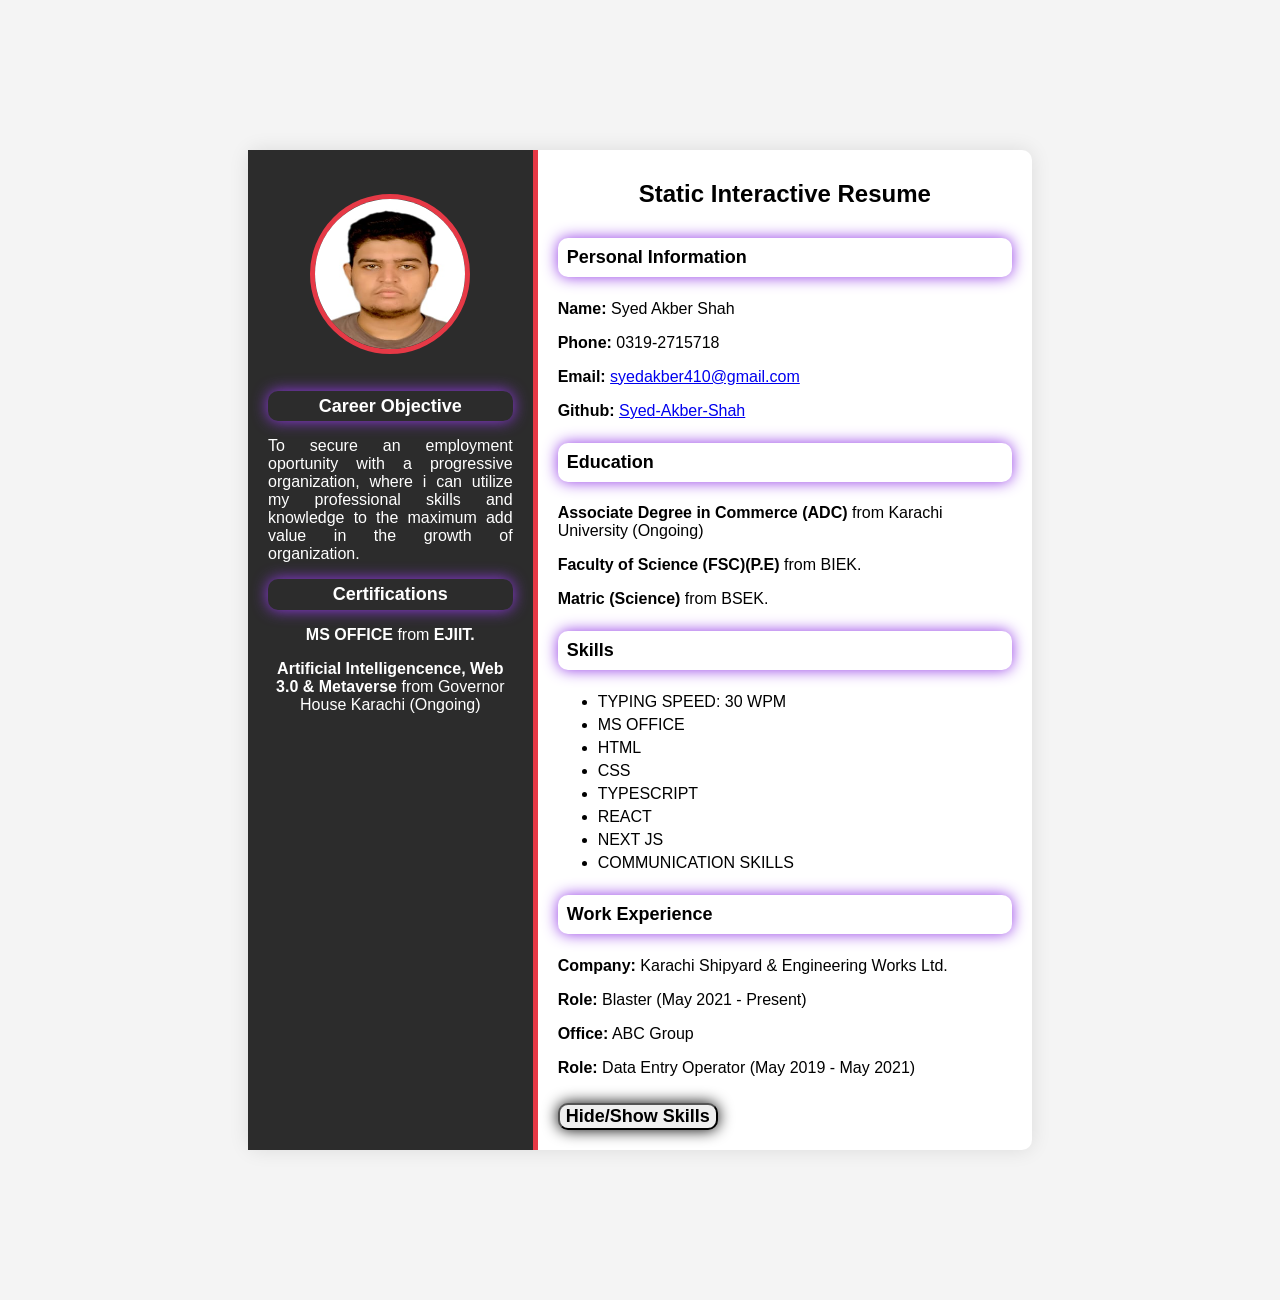
<file: milestone 1-2/index.html>
<!DOCTYPE html>
<html lang="en">
<head>
    <meta charset="UTF-8">
    <meta name="viewport" content="width=device-width, initial-scale=1.0">
    <title>Static Interactive Resume</title>
    <link rel="stylesheet" href="style.css">
</head>
<body>
    <div class="resume-container">
        <!-- left section -->
         <div class="left-section">
            <img src="photo.jpeg" alt="Profile Picture" class="profile-picture">
            <section id="objective">
                <h3 style="color: white;">Career Objective</h3>
                <p style="text-align: justify; hyphens: auto;">
                    To secure an employment oportunity with a progressive organization, where i can utilize my professional skills and knowledge to the maximum add value in the growth of organization.
                </p>
            </section>

            <section id="certification">
                <h3 style="color: white;">Certifications</h3>
                <p><b>MS OFFICE</b> from <b>EJIIT.</b></p>
                <p><b>Artificial Intelligencence, Web 3.0 & Metaverse</b> from Governor House Karachi (Ongoing)</p>
            </section>
         </div> 

         <!-- right section -->
          <div class="right-section">
            <h1>Static Interactive Resume</h1>
            <!-- Personal Information Section -->
             <section id="personal-info">
                <h3>Personal Information</h3>
                <p><b>Name:</b> Syed Akber Shah</p>
                <p><b>Phone:</b> 0319-2715718</p>
                <p><b>Email:</b> <a href="mailto:syedakber410@gmail.com">syedakber410@gmail.com</a></p>
                <!-- Linkedin or github can be added (optional)-->
                 <p><b>Github:</b> <a href="https://github.com/Syed-Akber-Shah" target="_blank">Syed-Akber-Shah</a></p>
             </section>

             <!-- Education Section -->
             <section id="education">
                <h3>Education</h3>
                <p><b>Associate Degree in Commerce (ADC)</b> from Karachi University (Ongoing)</p>
                <p><b>Faculty of Science (FSC)(P.E)</b> from BIEK.</p>
                <p><b>Matric (Science)</b> from BSEK.</p>
             </section>

             <!-- Skills Section-->
              <section id="skills">
                <h3>Skills</h3>
                <ul>
                    <li>TYPING SPEED: 30 WPM</li>
                    <li>MS OFFICE</li>
                    <li>HTML</li>
                    <li>CSS</li>
                    <li>TYPESCRIPT</li>
                    <li>REACT</li>
                    <li>NEXT JS</li>
                    <li>COMMUNICATION SKILLS</li>
                </ul>
             </section>

             <!-- Work Experience Section -->
              <section id="work-experience">
                <h3>Work Experience</h3>
                <p><b>Company:</b> Karachi Shipyard & Engineering Works Ltd.</p>
                <p><b>Role:</b> Blaster (May 2021 - Present)</p>
                <p><b>Office:</b> ABC Group </p>
                <p><b>Role:</b> Data Entry Operator (May 2019 - May 2021)</p>
              </section> 

              <!-- Button to toggle Skills section-->
               <button id="toggle-skills"><b>Hide/Show Skills</b></button>

          </div>
    </div>
    <script src="script.js"></script>  <!-- This is the JavaScript file that handles the toggle functionality -->  <!-- Add your JavaScript file path here -->  <!-- The JavaScript file should be in the same directory as the HTML file -->  <!-- The JavaScript file should be included in the HTML file using the script tag -->   <!-- The JavaScript file should be linked to the HTML file using the src attribute -->   <!-- The JavaScript file should be in a separate.js file -->   <!-- The JavaScript
</body>
</html>
</file>
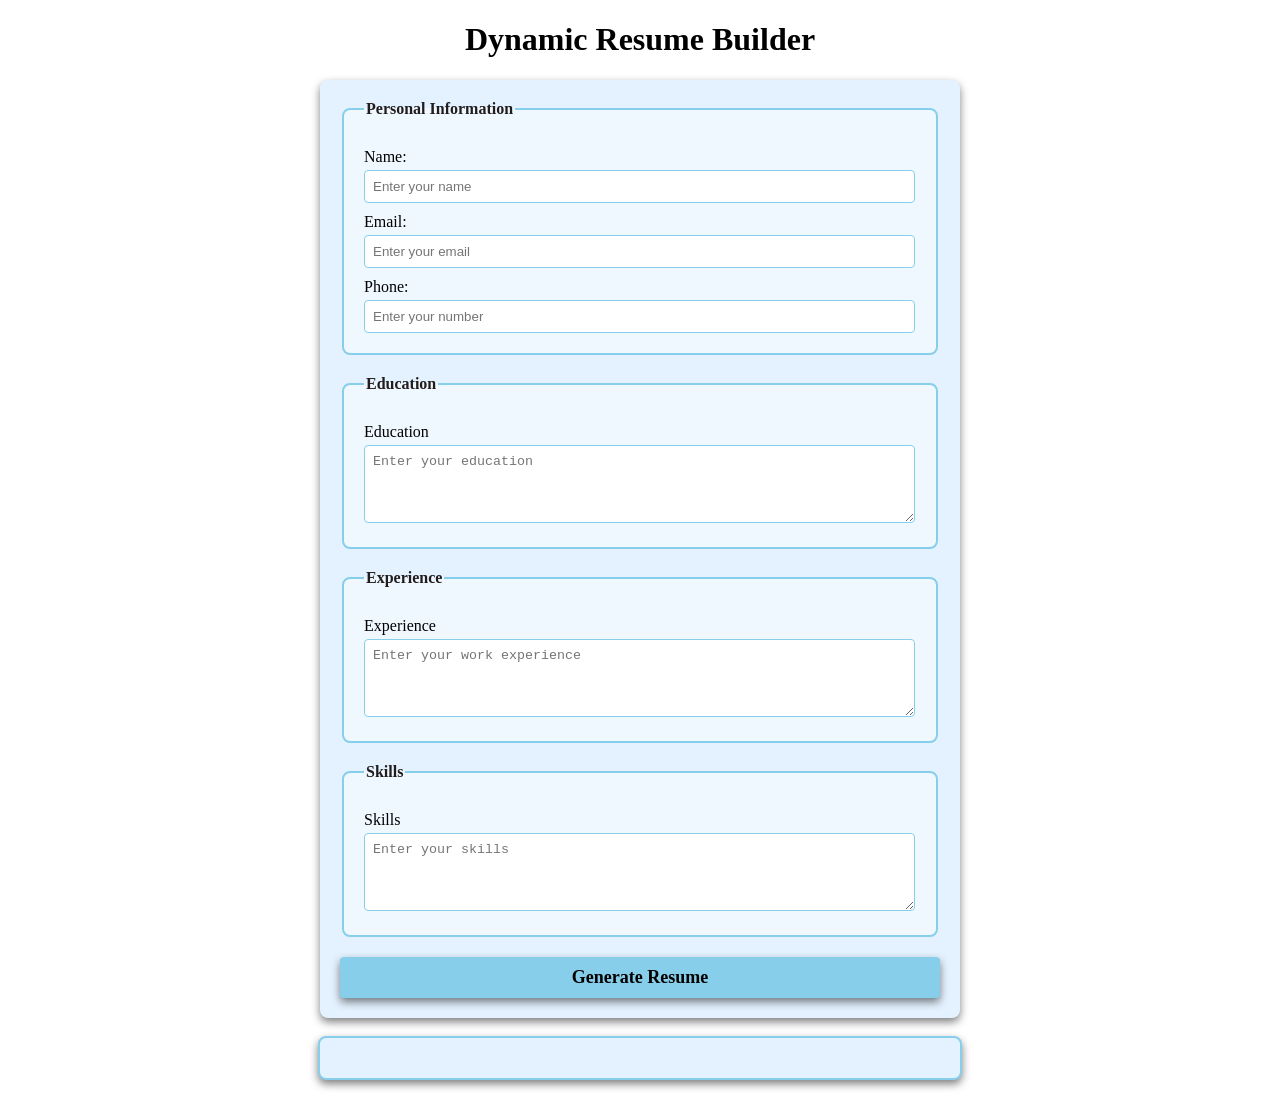
<file: milestone 3/index.html>
<!DOCTYPE html>
<html lang="en">
<head>
    <meta charset="UTF-8">
    <meta name="viewport" content="width=device-width, initial-scale=1.0">
    <title>Dynamic Resume Builder</title>
    <link rel="stylesheet" href="style.css">
</head>
<body>
    <h1>Dynamic Resume Builder</h1>
    <form id="resume-form">
        <fieldset>
            <legend>Personal Information</legend>
            <label for="name">Name:</label>
            <input type="text" id="name" placeholder="Enter your name" required>

            <label for="email">Email:</label>
            <input type="email" id="email" placeholder="Enter your email" required>

            <label for="phone">Phone:</label>
            <input type="tel" id="phone" placeholder="Enter your number" required>
        </fieldset>

        <fieldset>
            <legend>Education</legend>
            <label for="education">Education</label>
            <textarea id="education" placeholder="Enter your education" rows="4" required></textarea>
        </fieldset>

        <fieldset>
            <legend>Experience</legend>
            <label for="experience">Experience</label>
            <textarea id="experience" placeholder="Enter your work experience" rows="4" required></textarea>
        </fieldset>

        <fieldset>
            <legend>Skills</legend>
            <label for="skills">Skills</label>
            <textarea id="skills" placeholder="Enter your skills" rows="4" required></textarea>
        </fieldset>

        <button type="submit"><b>Generate Resume</b></button>
    </form>

    <br>
    <!-- Dynamic Resume -->
     
    <div id="resume-display">
        <!-- Resume will be generated below -->
    </div>

    <script src="script.js"></script>

</body>
</html>
</file>
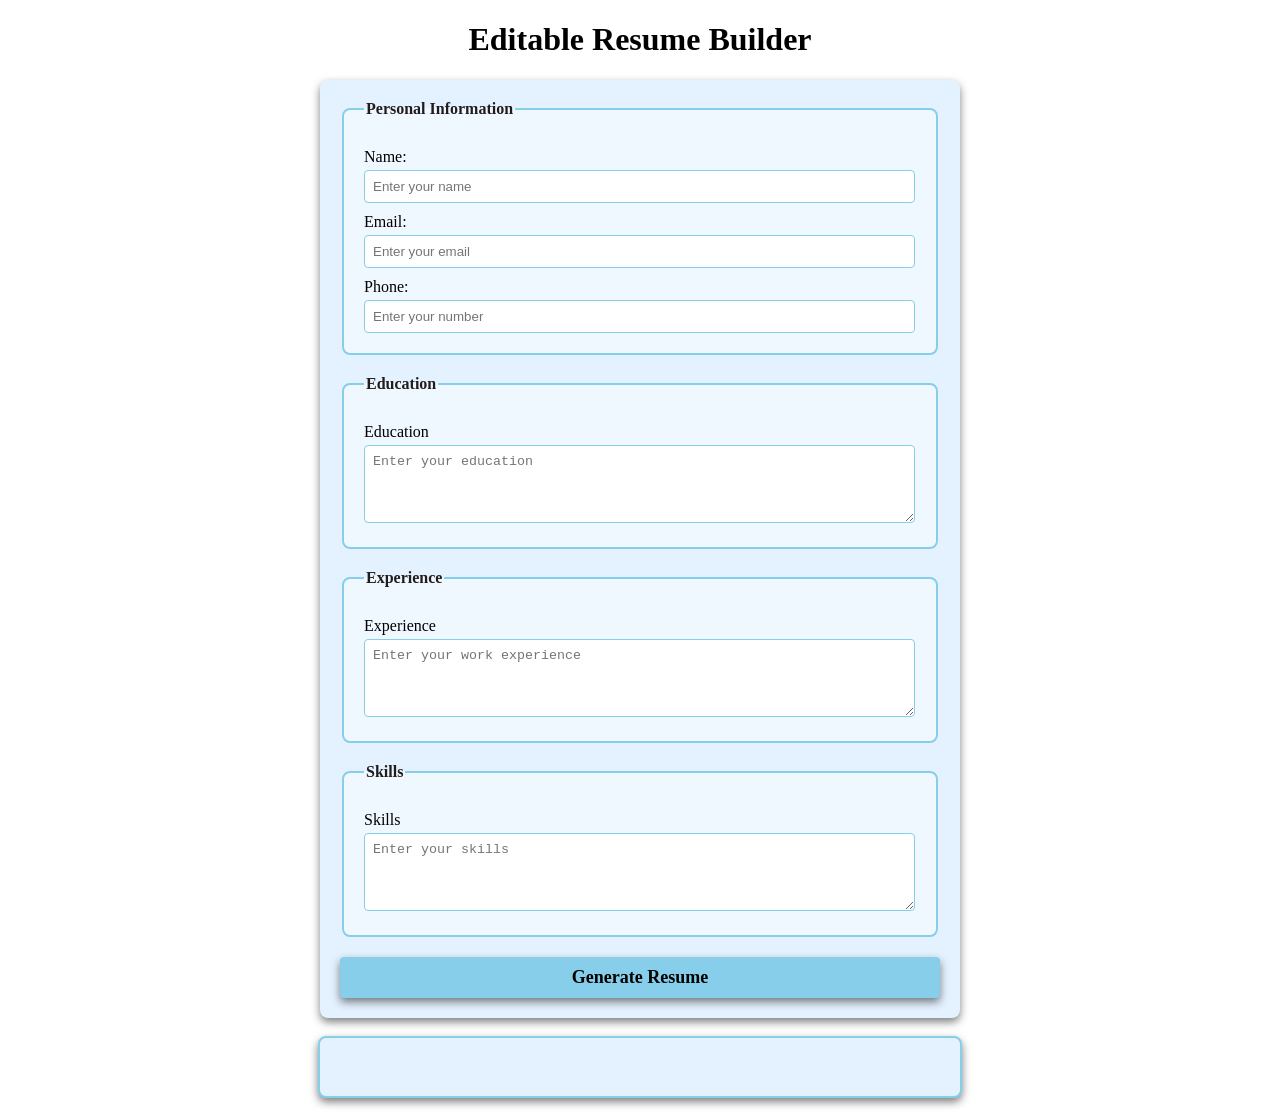
<file: milestone 4/index.html>
<!DOCTYPE html>
<html lang="en">
<head>
    <meta charset="UTF-8">
    <meta name="viewport" content="width=device-width, initial-scale=1.0">
    <title>Editable Resume Builder</title>
    <link rel="stylesheet" href="style.css">
</head>
<body>
    <h1>Editable Resume Builder</h1>
    <form id="resume-form">
        <fieldset>
            <legend>Personal Information</legend>
            <label for="name">Name:</label>
            <input type="text" id="name" placeholder="Enter your name" required>

            <label for="email">Email:</label>
            <input type="email" id="email" placeholder="Enter your email" required>

            <label for="phone">Phone:</label>
            <input type="tel" id="phone" placeholder="Enter your number" required>
        </fieldset>

        <fieldset>
            <legend>Education</legend>
            <label for="education">Education</label>
            <textarea id="education" placeholder="Enter your education" rows="4" required></textarea>
        </fieldset>

        <fieldset>
            <legend>Experience</legend>
            <label for="experience">Experience</label>
            <textarea id="experience" placeholder="Enter your work experience" rows="4" required></textarea>
        </fieldset>

        <fieldset>
            <legend>Skills</legend>
            <label for="skills">Skills</label>
            <textarea id="skills" placeholder="Enter your skills" rows="4" required></textarea>
        </fieldset>

        <button type="submit"><b>Generate Resume</b></button>
    </form>

    <br>
    <!-- Editable and Dynamic Resume -->
     
    <div id="resume-display" contenteditable="true"> 
        <!-- Resume will be generated below -->
    </div>

    <script src="script.js"></script>

</body>
</html>
</file>
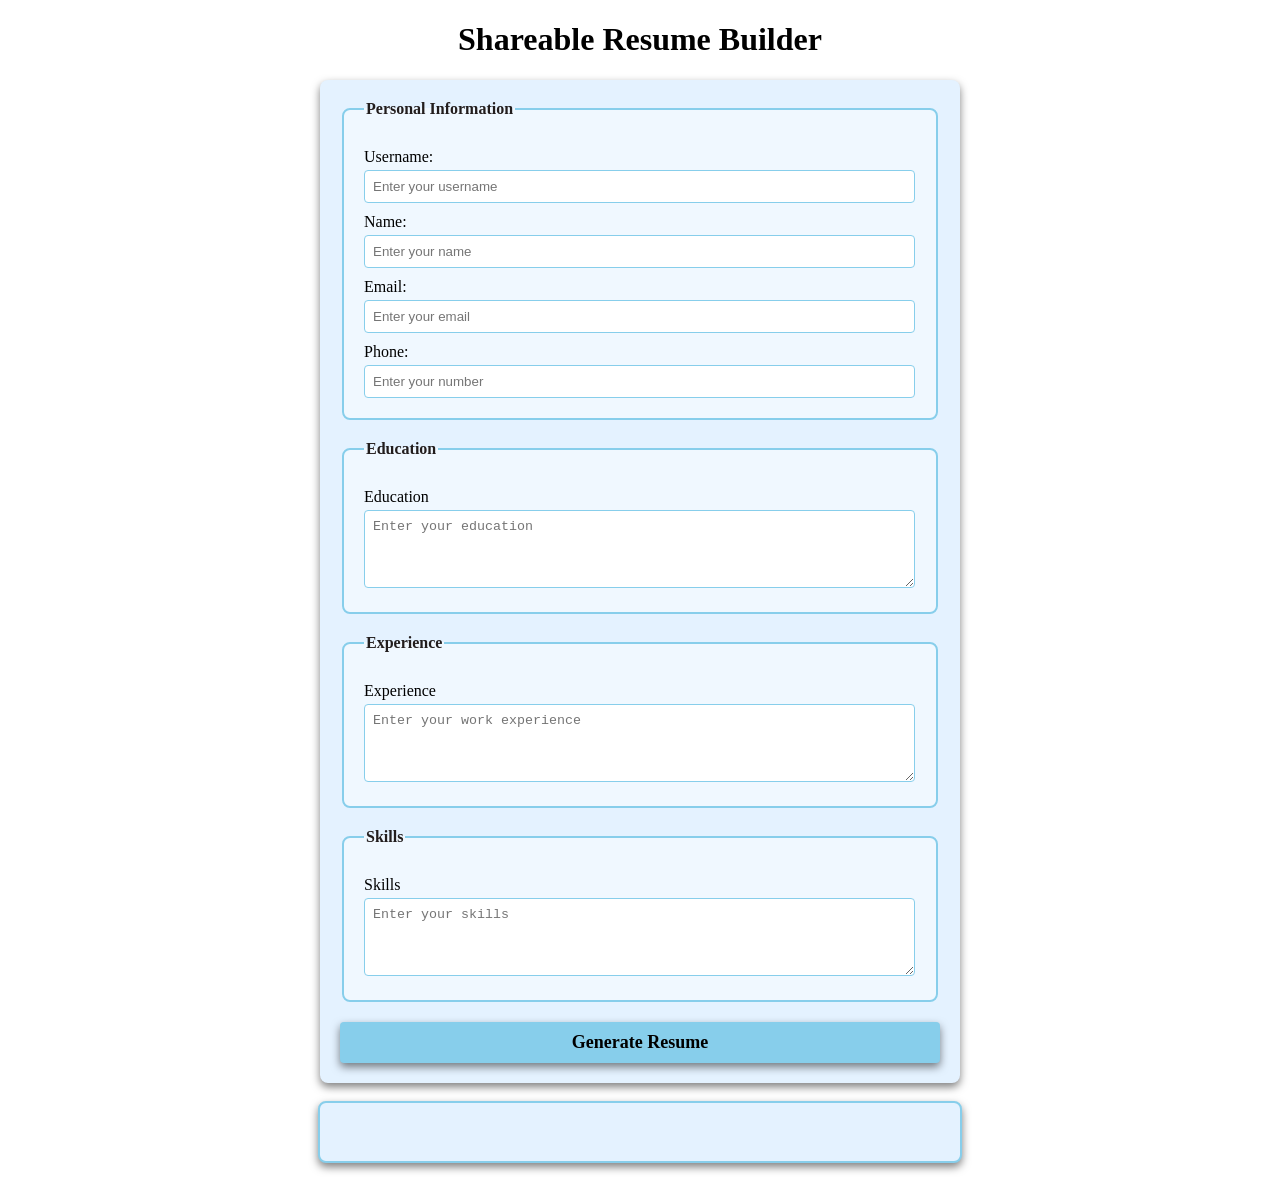
<file: milestone 5/index.html>
<!DOCTYPE html>
<html lang="en">
<head>
    <meta charset="UTF-8">
    <meta name="viewport" content="width=device-width, initial-scale=1.0">
    <title>Shareable Resume Builder</title>
    <link rel="stylesheet" href="style.css">
</head>
<body>
    <h1>Shareable Resume Builder</h1>
    <form id="resume-form">
        <fieldset>
            <legend>Personal Information</legend>
            <label for="username">Username:</label>
            <input type="text" id="username" placeholder="Enter your username" required>

            <label for="name">Name:</label>
            <input type="text" id="name" placeholder="Enter your name" required>

            <label for="email">Email:</label>
            <input type="email" id="email" placeholder="Enter your email" required>

            <label for="phone">Phone:</label>
            <input type="tel" id="phone" placeholder="Enter your number" required>
        </fieldset>

        <fieldset>
            <legend>Education</legend>
            <label for="education">Education</label>
            <textarea id="education" placeholder="Enter your education" rows="4" required></textarea>
        </fieldset>

        <fieldset>
            <legend>Experience</legend>
            <label for="experience">Experience</label>
            <textarea id="experience" placeholder="Enter your work experience" rows="4" required></textarea>
        </fieldset>

        <fieldset>
            <legend>Skills</legend>
            <label for="skills">Skills</label>
            <textarea id="skills" placeholder="Enter your skills" rows="4" required></textarea>
        </fieldset>

        <button type="submit"><b>Generate Resume</b></button>
    </form>

    <br>
    <!-- Editable and Dynamic Resume -->
     
    <div id="resume-display" contenteditable="true"> 
        <!-- Resume will be generated below -->
    </div>

</br>

<!-- Section for the shareable link and download option -->

<div id="shareable-link-container" style="display: none;">
<h2>Shareable Link</h2>
<p>Here is your unique link to view or edit your resume:</p>
<a href="#" id="shareable-link" target="_blank"></a>
</br>
<button id="download-pdf"><b>Download as PDF</b></button>
</div>

    <script src="script.js"></script>

</body>
</html>
</file>
<file: milestone 1-2/style.css>
/* General Styling */
body {
    font-family: 'Arial', sans-serif;
    background-color: #f4f4f4;
    margin: 0;
    padding: 150px;
}

.resume-container {
    display: flex;
    background-color: white;
    width: 80%;
    margin: 0 auto;
    border-radius: 10px;
    box-shadow: 0 0 20px rgba(0, 0, 0, 0.1);
}

/* Left Section Styling */
.left-section {
    background-color: #2c2c2c;
    color: white;
    padding: 20px;
    width: 35%;
    text-align: center;
    border-right: 5px solid #e63946;
}

.profile-picture {
    width: 150px;
    height: 150px;
    margin-top: 10%;
    border-radius: 50%;
    border: 5px solid #e63946;
    margin-bottom: 20px;
}

h1 {
    font-size: 24px;
    margin: 10px 0;
    margin-bottom: 30px;
    text-align: center;
}

h3 {
    font-size: 18px;
    padding: 2%;
    margin: 20px 0 10px;
    color: black;
    border-radius: 10px;
    box-shadow: 0 0 15px #9239e6;
    margin-top: 5%;
    margin-bottom: 5%;
}

ul {
    list-style-type: disc;
    padding: 10;
    margin: 10px 0;
}

ul li {
    margin: 5px 0;
}

/* Right Section Styling */
.right-section {
    padding: 20px;
    width: 65%;
}

button {
    font-family: Arial, sans-serif;
    border-radius: 10px;
    box-shadow: 0 0 15px black;
    cursor: pointer;
    margin-top: 10px;
    font-size: 18px;
}

button:hover {
    background-color: #ff737c;
}
</file>
<file: milestone 3/style.css>
/* Styling form and resume sections */

body {
    font-family: 'Times New Roman', Times, serif;
    margin: 20px;
    padding: 0;
    background-color: white;
}

form {
    margin: auto;
    background-color: rgb(228, 242, 255);
    border-radius: 8px;
    box-shadow: 0 4px 8px rgba(0, 0, 0, 0.5);
    padding: 20px;
    max-width: 600px;
}

h1 {
    text-align: center;
    color: black;
}

fieldset {
    border: 2px solid skyblue;
    border-radius: 8px;
    padding: 20px;
    margin-bottom: 20px;
    background-color: aliceblue;
}

legend {
    font-weight: bold;
    text-align: left;
    color: rgb(34, 29, 29);
}

label {
    display: block;
    margin-top: 10px;
    color: black;

}

input,textarea {
    margin-top: 4px;
    padding: 8px;
    width: calc(100% - 1px);
    border: 1px solid skyblue;
    border-radius: 4px;
    box-sizing: border-box;
}

button {
    display: block;
    width: 100%;
    background-color: skyblue;
    color: black;
    border: none;
    border-radius: 4px;
    box-shadow: 0 4px 8px rgba(0, 0, 0, 0.5);
    margin-top: 10px;
    font-size: 18px;
    font-family: 'Times New Roman', Times, serif;
    padding: 10px;
    cursor: pointer;
}

button :hover {
    color: blue;
}

#resume-display {
    max-width: 600px;
    margin: auto;
    padding: 20px;
    border: 2px solid skyblue;
    border-radius: 8px;
    background-color: rgb(228, 242, 255);
    box-shadow: 0 4px 8px rgba(0, 0, 0, 0.5);
}

#resume-display h2 {
    color: black;
}
</file>
<file: milestone 4/style.css>
/* Styling form and resume sections */

body {
    font-family: 'Times New Roman', Times, serif;
    margin: 20px;
    padding: 0;
    background-color: white;
}

form {
    margin: auto;
    background-color: rgb(228, 242, 255);
    border-radius: 8px;
    box-shadow: 0 4px 8px rgba(0, 0, 0, 0.5);
    padding: 20px;
    max-width: 600px;
}

h1 {
    text-align: center;
    color: black;
}

fieldset {
    border: 2px solid skyblue;
    border-radius: 8px;
    padding: 20px;
    margin-bottom: 20px;
    background-color: aliceblue;
}

legend {
    font-weight: bold;
    text-align: left;
    color: rgb(34, 29, 29);
}

label {
    display: block;
    margin-top: 10px;
    color: black;

}

input,textarea {
    margin-top: 4px;
    padding: 8px;
    width: calc(100% - 1px);
    border: 1px solid skyblue;
    border-radius: 4px;
    box-sizing: border-box;
}

button {
    display: block;
    width: 100%;
    background-color: skyblue;
    color: black;
    border: none;
    border-radius: 4px;
    box-shadow: 0 4px 8px rgba(0, 0, 0, 0.5);
    margin-top: 10px;
    font-size: 18px;
    font-family: 'Times New Roman', Times, serif;
    padding: 10px;
    cursor: pointer;
}

button :hover {
    color: blue;
}

#resume-display {
    max-width: 600px;
    margin: auto;
    padding: 20px;
    border: 2px solid skyblue;
    border-radius: 8px;
    background-color: rgb(228, 242, 255);
    box-shadow: 0 4px 8px rgba(0, 0, 0, 0.5);
    /* Making the resume editable*/
    outline: none;
}

#resume-display h2 {
    color: black;
}
</file>
<file: milestone 5/style.css>
/* Styling form and resume sections */

body {
    font-family: 'Times New Roman', Times, serif;
    margin: 20px;
    padding: 0;
    background-color: white;
}

form {
    margin: auto;
    background-color: rgb(228, 242, 255);
    border-radius: 8px;
    box-shadow: 0 4px 8px rgba(0, 0, 0, 0.5);
    padding: 20px;
    max-width: 600px;
}

h1 {
    text-align: center;
    color: black;
}

fieldset {
    border: 2px solid skyblue;
    border-radius: 8px;
    padding: 20px;
    margin-bottom: 20px;
    background-color: aliceblue;
}

legend {
    font-weight: bold;
    text-align: left;
    color: rgb(34, 29, 29);
}

label {
    display: block;
    margin-top: 10px;
    color: black;

}

input,textarea {
    margin-top: 4px;
    padding: 8px;
    width: calc(100% - 1px);
    border: 1px solid skyblue;
    border-radius: 4px;
    box-sizing: border-box;
}

button {
    display: block;
    width: 100%;
    background-color: skyblue;
    color: black;
    border: none;
    border-radius: 4px;
    box-shadow: 0 4px 8px rgba(0, 0, 0, 0.5);
    margin-top: 10px;
    font-size: 18px;
    font-family: 'Times New Roman', Times, serif;
    padding: 10px;
    cursor: pointer;
}

button :hover {
    color: blue;
}

#resume-display {
    max-width: 600px;
    margin: auto;
    padding: 20px;
    border: 2px solid skyblue;
    border-radius: 8px;
    background-color: rgb(228, 242, 255);
    box-shadow: 0 4px 8px rgba(0, 0, 0, 0.5);
    /* Making the resume editable*/
    outline: none;
}

#resume-display h2 {
    color: black;
}
</file>
